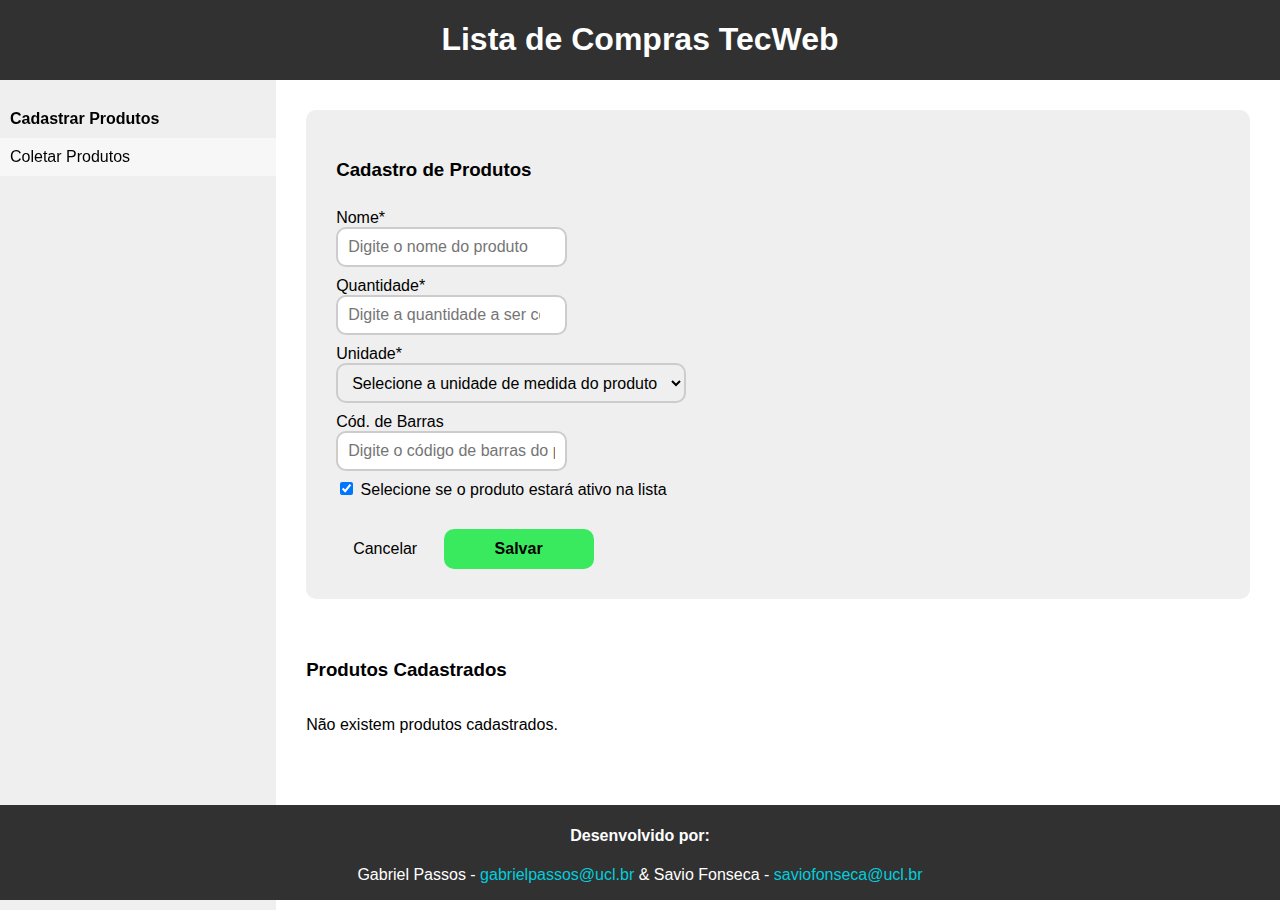
<file: Lista de Compras/cadastro.html>
<!DOCTYPE html>

<head>
    <meta charset="UTF-8">
    <meta http-equiv="X-UA-Compatible" content="IE=edge">
    <meta name="viewport" content="width=device-width, initial-scale=1.0">
    <link rel="shortcut icon" href="imagens/product.png" />

    <title>T3 TecWeb - Cadastro de Produtos</title>

    <link rel="stylesheet" href="estilo.css">
</head>

<body onload="carregarProdutos();">

    <div class="container">

        <div class="topo">
            <h1>
                Lista de Compras TecWeb
            </h1>
        </div>

        <div class="menu">
            <div>
                <a href="#" target="_top">
                    <b>Cadastrar Produtos</b>
                </a>
                <a href="index.html" target="_top">
                    Coletar Produtos
                </a>
            </div>
        </div>

        <div class="conteudo">

            <div id="div-cadastro">

                <h3>Cadastro de Produtos</h3>

                <form id="cadastra-produto" onsubmit="event.preventDefault(); salvar();">

                    <input type="hidden" name="indice" id="input-indice">

                    <input id="input-cod" name="cod" type="hidden">

                    <label for="input-nome">Nome*</label><br>
                    <input required placeholder="Digite o nome do produto" id="input-nome" name="nome" class="" type="text"><br>
										
                    <label for="input-qtd">Quantidade*</label><br>
                    <input required placeholder="Digite a quantidade a ser comprada" id="input-qtd" name="qtd" class=""type="number"><br>

                    <label for="input-unidade">Unidade*</label><br>
                    <select required name="unidade" id="input-unidade">
                        <option>Selecione a unidade de medida do produto</option>
                        <option value="un">Unidade</option>
                        <option value="kg">Quilograma</option>
                        <option value="lt">Litro</option>
                        <option value="mt">Metro</option>
                        <option value="pc">Pacote</option>
                    </select>
                    <br>
										
                    <label for="input-cod-barra">Cód. de Barras</label><br>
                    <input placeholder="Digite o código de barras do produto" id="input-cod-barra" name="cod-barra" class="" type="text" maxlength="13" onchange="verificaCodBarras();"><br>
                    
                    <input id="input-ativo" name="ativo" checked type="checkbox">
                    <label for="input-ativo">Selecione se o produto estará ativo na lista</label><br>

                    <button class="bt-reset" type="button" onclick="resetForm('cadastra-produto')">Cancelar</button>
                    <button class="bt-salvar" type="submit">Salvar</button>
                </form>

            </div>

            <h3>Produtos Cadastrados</h3>

            <div class="container-produtos" id="lista-produtos">
            </div>

        </div>

        <div class="rodape">
            <h4>
                Desenvolvido por:
            </h4>
            <p>
                Gabriel Passos -
                <a href="mailto:gabrielpassos@ucl.br">gabrielpassos@ucl.br</a> &
                Savio Fonseca -
                <a href="mailto:saviofonseca@ucl.br">saviofonseca@ucl.br</a>
            </p>
        </div>

    </div>

    <script>
    </script>

    <script src="funcoes.js"></script>

</body>

</html>
</file>
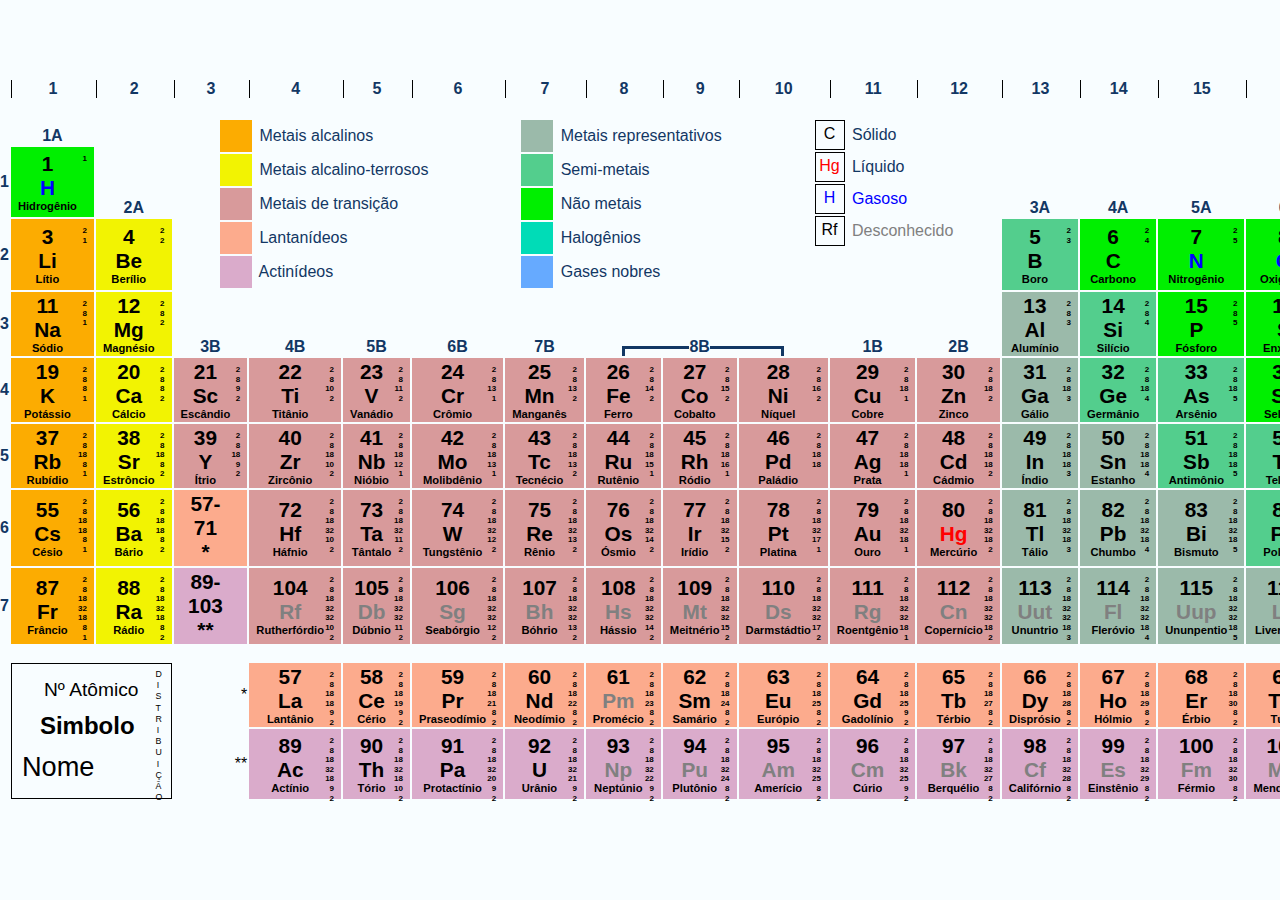
<file: TabelaPeriodica/tabela_elementos.html>
<!DOCTYPE html>
<html>

<head>

    <meta charset="UTF-8">
    <meta name="viewport" content="width=device-width, initial-scale=1.0">
    <title>TecWeb T2 | Gabriel Passos e Savio Fonseca</title>

    <style>
        * {
            margin: 0;
            padding: 0;
            font-family: sans-serif;
            text-align: center;
            color: #000000;
        }

        body {
            background-color: rgb(248, 253, 255);
        }

        a {
            text-decoration: none;
            color: initial;
        }

        #container {
            margin-top: 80px;
            display: grid;
            grid-template-columns: 1fr 1fr 1fr 1fr 1fr 1fr 1fr 1fr 1fr 1fr 1fr 1fr 1fr 1fr 1fr 1fr 1fr 1fr 1fr 1fr;
            gap: 2px;
        }

        .legendas {
            grid-column: span 10;
            grid-row: span 3;
        }

        #distribuicao {
            grid-column: span 2;
            grid-row: span 2;
            display: flex;
            flex-direction: column;
            flex-wrap: nowrap;
            justify-content: space-around;
            border: 1px solid #000000;
            position: relative;
            padding: 10px;
            box-sizing: border-box;
        }
        #distribuicao p:last-of-type {
            font-size: 1.7rem;
            text-align: left;
        }
        #distribuicao h2 {
            text-align: left;
            margin-left: 18px;
        }
        #distribuicao p {
            font-size: 1.2rem;
        }
        #distribuicao span {
            position: absolute;
            top: 5px;
            right: 10px;
            width: 5px;
            word-break: break-all;
            font-size: .55rem;
            text-align: center;
            line-height: .7rem;
        }

        .cols-grade {
            margin-bottom: 20px;
        }

        .cols-grade p {
            border-left: 1px solid;
        }

        .cols-grade p,
        .linhas-grade p {
            font-weight: bold;
            border-color: #000000;
        }

        .linhas-grade {
            display: flex;
            flex-direction: row;
            flex-wrap: nowrap;
            align-content: center;
            justify-content: flex-end;
            align-items: center;
        }

        .linhas-grade-2 {
            width: 5px;
            word-break: break-all;
            font-size: .55rem;
            text-align: center;
            color: gray;
        }

        .cols-grade-2 {
            display: flex;
            flex-direction: column;
            flex-wrap: nowrap;
            align-content: center;
            justify-content: flex-end;
            align-items: center;
        }

        .cols-grade-2 p {
            font-weight: bold;
        }

        .cols-grade p,
        .cols-grade-2 p,
        .linhas-grade p,
        li {
            color: #123764;
        }

        #col-border-1:before {
            border-left: 3px solid #123764;
            right: -2px;
        }
        #col-border-3:before {
            border-right: 3px solid #123764;
            left: -2px;
        }
        #col-border-1:before,
        #col-border-2:before,
        #col-border-3:before {
            content: '';
            height: 7px;
            border-top: 3px solid #123764;
            position: absolute;
            z-index: -1;
        }
        #col-border-1:before,
        #col-border-3:before {
            width: 50%;
        }
        #col-border-1,
        #col-border-2,
        #col-border-3 {
            position: relative;
        }
        #col-border-2:before {
            width: 100%;
        }
        #col-border-2 p {
            background-color: rgb(248, 253, 255);
        }

        .legendas {
            display: flex;
            flex-direction: row;
            flex-wrap: nowrap;
            align-content: flex-start;
            justify-content: space-around;
            align-items: flex-start;
        }

        li {
            text-align: left;
            list-style: none;
        }

        li span,
        ul.lista-leg-estado li span {
            content: '';
            display: inline-block;
            width: 30px;
            height: 30px;
            margin: 0 3px 2px 0;
            position: relative;
            border: 1px solid transparent;
            vertical-align: middle;
        }

        ul.lista-leg-estado li span {
            border-color: #000000;
            text-align: center;
            box-sizing: border-box;
            padding: 4px 0;
        }
        ul.lista-leg-estado * {
            text-align: left;
        }

        .dv-elemento {
            position: relative;
            height: 100%;
            display: flex;
            flex-direction: column;
            flex-wrap: nowrap;
            align-content: center;
            justify-content: center;
            align-items: center;
            padding: 0 15px 0 5px;
            box-sizing: border-box;
            border: 2px solid transparent;
            transition: .1s;
            font-weight: bold;
        }
        .dv-elemento:hover {
            border: 2px solid black;
            transform: scale(1.1);
            z-index: 2;
            border-color: black;
        }
        .dv-elemento h2 {
            font-size: 1.3rem;
        }
        .dv-elemento h2:first-child {
            font-weight: 900;
        }
        .dv-elemento p {
            font-size: .7rem;
        }

        span.lgd-topo-dir {
            position: absolute;
            top: 5px;
            right: 5px;
            font-size: .5rem !important;
            line-height: .6rem;
            text-align: right;
        }

        #espacamento {
            grid-column: span 20;
            margin-top: 15px;
        }

        .asterisco {
            display: flex;
            flex-direction: column;
            flex-wrap: nowrap;
            align-content: flex-end;
            justify-content: center;
            align-items: flex-end;
        }
        .asterisco p {
            text-align: right;
        }

        .gasoso,
        .gasoso * {
            color: blue;
        }

        .liquido {
            color: red;
        }

        .desconhecido {
            color: gray;
        }

        .nao-metais {
            background-color: #00ef00;
        }

        .gases-nobres {
            background-color: #66aaff;
        }

        .metais-alcalinos {
            background-color: #fcac01;
        }

        .metais-alcalinos-terrosos {
            background-color: #f2f302;
        }

        .semi-metais {
            background-color: #53ce8d;
        }

        .halogenios {
            background-color: #00dcb7;
        }

        .metais-representativos {
            background-color: #9bbaaa;
        }

        .metais-de-transicao {
            background-color: #d89a9b;
        }

        .lantanideos {
            background-color: #fcab8d;
        }

        .actinidios {
            background-color: #daabcb;
        }
    </style>

</head>

<body>

    <div id="container">
        <!--div-->

            <div></div>
            <div class="cols-grade">
                <p>1</p>
            </div>
            <div class="cols-grade">
                <p>2</p>
            </div>
            <div class="cols-grade">
                <p>3</p>
            </div>
            <div class="cols-grade">
                <p>4</p>
            </div>
            <div class="cols-grade">
                <p>5</p>
            </div>
            <div class="cols-grade">
                <p>6</p>
            </div>
            <div class="cols-grade">
                <p>7</p>
            </div>
            <div class="cols-grade">
                <p>8</p>
            </div>
            <div class="cols-grade">
                <p>9</p>
            </div>
            <div class="cols-grade">
                <p>10</p>
            </div>
            <div class="cols-grade">
                <p>11</p>
            </div>
            <div class="cols-grade">
                <p>12</p>
            </div>
            <div class="cols-grade">
                <p>13</p>
            </div>
            <div class="cols-grade">
                <p>14</p>
            </div>
            <div class="cols-grade">
                <p>15</p>
            </div>
            <div class="cols-grade">
                <p>16</p>
            </div>
            <div class="cols-grade">
                <p>17</p>
            </div>
            <div class="cols-grade">
                <p>18</p>
            </div>
            <div></div>

            <div></div>
            <div class="cols-grade-2">
                <p>1A</p>
            </div>
            <div></div>
            <div class="legendas">
                <div>
                    <ul>
                        <li>
                            <span class="metais-alcalinos"></span>
                            Metais alcalinos
                        </li>
                        <li>
                            <span class="metais-alcalinos-terrosos"></span>
                            Metais alcalino-terrosos
                        </li>
                        <li>
                            <span class="metais-de-transicao"></span>
                            Metais de transição
                        </li>
                        <li>
                            <span class="lantanideos"></span>
                            Lantanídeos
                        </li>
                        <li>
                            <span class="actinidios"></span>
                            Actinídeos
                        </li>
                    </ul>
                </div>
                <div>
                    <ul>
                        <li>
                            <span class="metais-representativos"></span>
                            Metais representativos
                        </li>
                        <li>
                            <span class="semi-metais"></span>
                            Semi-metais
                        </li>
                        <li>
                            <span class="nao-metais"></span>
                            Não metais
                        </li>
                        <li>
                            <span class="halogenios"></span>
                            Halogênios
                        </li>
                        <li>
                            <span class="gases-nobres"></span>
                            Gases nobres
                        </li>
                    </ul>
                </div>
                <div>
                    <ul class="lista-leg-estado">
                        <li>
                            <span>C</span>
                            Sólido
                        </li>
                        <li>
                            <span class="liquido">Hg</span>
                            Líquido
                        </li>
                        <li>
                            <p class="gasoso">
                                <span>H</span>
                                Gasoso
                            </p>
                        </li>
                        <li>
                            <p class="desconhecido">
                                <span>Rf</span>
                                Desconhecido
                            </p>
                        </li>
                    </ul>
                </div>
            </div>
            <div></div>
            <div></div>
            <div></div>
            <div></div>
            <div></div>
            <div class="cols-grade-2">
                <p>8A</p>
            </div>
            <div></div>

            <div class="linhas-grade">
                <p>1</p>
            </div>
            <div>
                <a href="https://pt.wikipedia.org/wiki/Hidrog%C3%A9nio" target="_blank">
                    <div class="dv-elemento nao-metais">
                        <h2>1</h2>
                        <span class="lgd-topo-dir">1</span>
                        <h2 class="gasoso">H</h2>
                        <p>Hidrogênio</p>
                    </div>
                </a>
            </div>
            <div class="cols-grade-2">
                <p>2A</p>
            </div>
            <div class="cols-grade-2">
                <p>3A</p>
            </div>
            <div class="cols-grade-2">
                <p>4A</p>
            </div>
            <div class="cols-grade-2">
                <p>5A</p>
            </div>
            <div class="cols-grade-2">
                <p>6A</p>
            </div>
            <div class="cols-grade-2">
                <p>7A</p>
            </div>
            <div>
                <a href="https://pt.wikipedia.org/wiki/H%C3%A9lio" target="_blank">
                    <div class="dv-elemento gases-nobres">
                        <h2>2</h2>
                        <span class="lgd-topo-dir">2</span>
                        <h2 class="gasoso">He</h2>
                        <p>Hélio</p>
                    </div>
                </a>
            </div>
            <div class="linhas-grade-2">
                K
            </div>

            <div class="linhas-grade">
                <p>2</p>
            </div>
            <div>
                <a href="https://pt.wikipedia.org/wiki/L%C3%ADtio" target="_blank">
                    <div class="dv-elemento metais-alcalinos">
                        <h2>3</h2>
                        <span class="lgd-topo-dir">2<br>1</span>
                        <h2>Li</h2>
                        <p>Lítio</p>
                    </div>
                </a>
            </div>
            <div>
                <a href="https://pt.wikipedia.org/wiki/Ber%C3%ADlio" target="_blank">
                    <div class="dv-elemento metais-alcalinos-terrosos">
                        <h2>4</h2>
                        <span class="lgd-topo-dir">2<br>2</span>
                        <h2>Be</h2>
                        <p>Berílio</p>
                    </div>
                </a>
            </div>
            <div>
                <a href="https://pt.wikipedia.org/wiki/Boro" target="_blank">
                    <div class="dv-elemento semi-metais">
                        <h2>5</h2>
                        <span class="lgd-topo-dir">2<br>3</span>
                        <h2>B</h2>
                        <p>Boro</p>
                    </div>
                </a>
            </div>
            <div>
                <a href="https://pt.wikipedia.org/wiki/Carbono" target="_blank">
                    <div class="dv-elemento nao-metais">
                        <h2>6</h2>
                        <span class="lgd-topo-dir">2<br>4</span>
                        <h2>C</h2>
                        <p>Carbono</p>
                    </div>
                </a>
            </div>
            <div>
                <a href="https://pt.wikipedia.org/wiki/Azoto" target="_blank">
                    <div class="dv-elemento nao-metais">
                        <h2>7</h2>
                        <span class="lgd-topo-dir">2<br>5</span>
                        <h2 class="gasoso">N</h2>
                        <p>Nitrogênio</p>
                    </div>
                </a>
            </div>
            <div>
                <a href="https://pt.wikipedia.org/wiki/Oxig%C3%A9nio" target="_blank">
                    <div class="dv-elemento nao-metais">
                        <h2>8</h2>
                        <span class="lgd-topo-dir">2<br>6</span>
                        <h2 class="gasoso">O</h2>
                        <p>Oxigênio</p>
                    </div>
                </a>
            </div>
            <div>
                <a href="https://pt.wikipedia.org/wiki/Fl%C3%BAor" target="_blank">
                    <div class="dv-elemento halogenios">
                        <h2>9</h2>
                        <span class="lgd-topo-dir">2<br>7</span>
                        <h2 class="gasoso">F</h2>
                        <p>Flúor</p>
                    </div>
                </a>
            </div>
            <div>
                <a href="https://pt.wikipedia.org/wiki/N%C3%A9on" target="_blank">
                    <div class="dv-elemento gases-nobres">
                        <h2>10</h2>
                        <span class="lgd-topo-dir">2<br>8</span>
                        <h2 class="gasoso">Ne</h2>
                        <p>Neônio</p>
                    </div>
                </a>
            </div>
            <div class="linhas-grade-2">
                KL
            </div>

            <div class="linhas-grade">
                <p>3</p>
            </div>
            <div>
                <a href="https://pt.wikipedia.org/wiki/S%C3%B3dio" target="_blank">
                    <div class="dv-elemento metais-alcalinos">
                        <h2>11</h2>
                        <span class="lgd-topo-dir">2<br>8<br>1</span>
                        <h2>Na</h2>
                        <p>Sódio</p>
                    </div>
                </a>
            </div>
            <div>
                <a href="https://pt.wikipedia.org/wiki/Magn%C3%A9sio" target="_blank">
                    <div class="dv-elemento metais-alcalinos-terrosos">
                        <h2>12</h2>
                        <span class="lgd-topo-dir">2<br>8<br>2</span>
                        <h2>Mg</h2>
                        <p>Magnésio</p>
                    </div>
                </a>
            </div>
            <div class="cols-grade-2">
                <p>
                    3B
                </p>
            </div>
            <div class="cols-grade-2">
                <p>
                    4B
                </p>
            </div>
            <div class="cols-grade-2">
                <p>
                    5B
                </p>
            </div>
            <div class="cols-grade-2">
                <p>
                    6B
                </p>
            </div>
            <div class="cols-grade-2">
                <p>
                    7B
                </p>
            </div>
            <div class="cols-grade-2" id="col-border-1">
            </div>
            <div class="cols-grade-2" id="col-border-2">
                <p>
                    8B
                </p>
            </div>
            <div class="cols-grade-2" id="col-border-3">
            </div>
            <div class="cols-grade-2">
                <p>
                    1B
                </p>
            </div>
            <div class="cols-grade-2">
                <p>
                    2B
                </p>
            </div>
            <div>
                <a href="https://pt.wikipedia.org/wiki/Alum%C3%ADnio" target="_blank">
                    <div class="dv-elemento metais-representativos">
                        <h2>13</h2>
                        <span class="lgd-topo-dir">2<br>8<br>3</span>
                        <h2>Al</h2>
                        <p>Alumínio</p>
                    </div>
                </a>
            </div>
            <div>
                <a href="https://pt.wikipedia.org/wiki/Sil%C3%ADcio" target="_blank">
                    <div class="dv-elemento semi-metais">
                        <h2>14</h2>
                        <span class="lgd-topo-dir">2<br>8<br>4</span>
                        <h2>Si</h2>
                        <p>Silício</p>
                    </div>
                </a>
            </div>
            <div>
                <a href="https://pt.wikipedia.org/wiki/F%C3%B3sforo" target="_blank">
                    <div class="dv-elemento nao-metais">
                        <h2>15</h2>
                        <span class="lgd-topo-dir">2<br>8<br>5</span>
                        <h2>P</h2>
                        <p>Fósforo</p>
                    </div>
                </a>
            </div>
            <div>
                <a href="https://pt.wikipedia.org/wiki/Enxofre" target="_blank">
                    <div class="dv-elemento nao-metais">
                        <h2>16</h2>
                        <span class="lgd-topo-dir">2<br>8<br>6</span>
                        <h2>S</h2>
                        <p>Enxofre</p>
                    </div>
                </a>
            </div>
            <div>
                <a href="https://pt.wikipedia.org/wiki/Cloro" target="_blank">
                    <div class="dv-elemento halogenios">
                        <h2>17</h2>
                        <span class="lgd-topo-dir">2<br>8<br>7</span>
                        <h2 class="gasoso">Cl</h2>
                        <p>Cloro</p>
                    </div>
                </a>
            </div>
            <div>
                <a href="https://pt.wikipedia.org/wiki/%C3%81rgon" target="_blank">
                    <div class="dv-elemento gases-nobres">
                        <h2>18</h2>
                        <span class="lgd-topo-dir">2<br>8<br>8</span>
                        <h2 class="gasoso">Ar</h2>
                        <p>Argônio</p>
                    </div>
                </a>
            </div>
            <div class="linhas-grade-2">
                KLM
            </div>

            <div class="linhas-grade">
                <p>4</p>
            </div>
            <div>
                <a href="https://pt.wikipedia.org/wiki/Pot%C3%A1ssio" target="_blank">
                    <div class="dv-elemento metais-alcalinos">
                        <h2>19</h2>
                        <span class="lgd-topo-dir">2<br>8<br>8<br>1</span>
                        <h2>K</h2>
                        <p>Potássio</p>
                    </div>
                </a>
            </div>
            <div>
                <a href="https://pt.wikipedia.org/wiki/C%C3%A1lcio" target="_blank">
                    <div class="dv-elemento metais-alcalinos-terrosos">
                        <h2>20</h2>
                        <span class="lgd-topo-dir">2<br>8<br>8<br>2</span>
                        <h2>Ca</h2>
                        <p>Cálcio</p>
                    </div>
                </a>
            </div>
            <div>
                <a href="https://pt.wikipedia.org/wiki/Esc%C3%A2ndio" target="_blank">
                    <div class="dv-elemento metais-de-transicao">
                        <h2>21</h2>
                        <span class="lgd-topo-dir">2<br>8<br>9<br>2</span>
                        <h2>Sc</h2>
                        <p>Escândio</p>
                    </div>
                </a>
            </div>
            <div>
                <a href="https://pt.wikipedia.org/wiki/Tit%C3%A2nio" target="_blank">
                    <div class="dv-elemento metais-de-transicao">
                        <h2>22</h2>
                        <span class="lgd-topo-dir">2<br>8<br>10<br>2</span>
                        <h2>Ti</h2>
                        <p>Titânio</p>
                    </div>
                </a>
            </div>
            <div>
                <a href="https://pt.wikipedia.org/wiki/Van%C3%A1dio" target="_blank">
                    <div class="dv-elemento metais-de-transicao">
                        <h2>23</h2>
                        <span class="lgd-topo-dir">2<br>8<br>11<br>2</span>
                        <h2>V</h2>
                        <p>Vanádio</p>
                    </div>
                </a>
            </div>
            <div>
                <a href="https://pt.wikipedia.org/wiki/Cr%C3%B4mio" target="_blank">
                    <div class="dv-elemento metais-de-transicao">
                        <h2>24</h2>
                        <span class="lgd-topo-dir">2<br>8<br>13<br>1</span>
                        <h2>Cr</h2>
                        <p>Crômio</p>
                    </div>
                </a>
            </div>
            <div>
                <a href="https://pt.wikipedia.org/wiki/Mangan%C3%AAs" target="_blank">
                    <div class="dv-elemento metais-de-transicao">
                        <h2>25</h2>
                        <span class="lgd-topo-dir">2<br>8<br>13<br>2</span>
                        <h2>Mn</h2>
                        <p>Manganês</p>
                    </div>
                </a>
            </div>
            <div>
                <a href="https://pt.wikipedia.org/wiki/Ferro" target="_blank">
                    <div class="dv-elemento metais-de-transicao">
                        <h2>26</h2>
                        <span class="lgd-topo-dir">2<br>8<br>14<br>2</span>
                        <h2>Fe</h2>
                        <p>Ferro</p>
                    </div>
                </a>
            </div>
            <div>
                <a href="https://pt.wikipedia.org/wiki/Cobalto" target="_blank">
                    <div class="dv-elemento metais-de-transicao">
                        <h2>27</h2>
                        <span class="lgd-topo-dir">2<br>8<br>15<br>2</span>
                        <h2>Co</h2>
                        <p>Cobalto</p>
                    </div>
                </a>
            </div>
            <div>
                <a href="https://pt.wikipedia.org/wiki/N%C3%ADquel" target="_blank">
                    <div class="dv-elemento metais-de-transicao">
                        <h2>28</h2>
                        <span class="lgd-topo-dir">2<br>8<br>16<br>2</span>
                        <h2>Ni</h2>
                        <p>Níquel</p>
                    </div>
                </a>
            </div>
            <div>
                <a href="https://pt.wikipedia.org/wiki/Cobre" target="_blank">
                    <div class="dv-elemento metais-de-transicao">
                        <h2>29</h2>
                        <span class="lgd-topo-dir">2<br>8<br>18<br>1</span>
                        <h2>Cu</h2>
                        <p>Cobre</p>
                    </div>
                </a>
            </div>
            <div>
                <a href="https://pt.wikipedia.org/wiki/Zinco" target="_blank">
                    <div class="dv-elemento metais-de-transicao">
                        <h2>30</h2>
                        <span class="lgd-topo-dir">2<br>8<br>18<br>2</span>
                        <h2>Zn</h2>
                        <p>Zinco</p>
                    </div>
                </a>
            </div>
            <div>
                <a href="https://pt.wikipedia.org/wiki/G%C3%A1lio" target="_blank">
                    <div class="dv-elemento metais-representativos">
                        <h2>31</h2>
                        <span class="lgd-topo-dir">2<br>8<br>18<br>3</span>
                        <h2>Ga</h2>
                        <p>Gálio</p>
                    </div>
                </a>
            </div>
            <div>
                <a href="https://pt.wikipedia.org/wiki/Germ%C3%A2nio" target="_blank">
                    <div class="dv-elemento semi-metais">
                        <h2>32</h2>
                        <span class="lgd-topo-dir">2<br>8<br>18<br>4</span>
                        <h2>Ge</h2>
                        <p>Germânio</p>
                    </div>
                </a>
            </div>
            <div>
                <a href="https://pt.wikipedia.org/wiki/Ars%C3%AAnio" target="_blank">
                    <div class="dv-elemento semi-metais">
                        <h2>33</h2>
                        <span class="lgd-topo-dir">2<br>8<br>18<br>5</span>
                        <h2>As</h2>
                        <p>Arsênio</p>
                    </div>
                </a>
            </div>
            <div>
                <a href="https://pt.wikipedia.org/wiki/Sel%C3%AAnio" target="_blank">
                    <div class="dv-elemento nao-metais">
                        <h2>34</h2>
                        <span class="lgd-topo-dir">2<br>8<br>18<br>6</span>
                        <h2>Se</h2>
                        <p>Selênio</p>
                    </div>
                </a>
            </div>
            <div>
                <a href="https://pt.wikipedia.org/wiki/Bromo" target="_blank">
                    <div class="dv-elemento halogenios">
                        <h2>35</h2>
                        <span class="lgd-topo-dir">2<br>8<br>18<br>7</span>
                        <h2 class="liquido">Br</h2>
                        <p>Bromo</p>
                    </div>
                </a>
            </div>
            <div>
                <a href="https://pt.wikipedia.org/wiki/Cr%C3%ADpton" target="_blank">
                    <div class="dv-elemento gases-nobres">
                        <h2>36</h2>
                        <span class="lgd-topo-dir">2<br>8<br>18<br>8</span>
                        <h2 class="gasoso">Kr</h2>
                        <p>Criptônio</p>
                    </div>
                </a>
            </div>
            <div class="linhas-grade-2">
                KLMN
            </div>

            <div class="linhas-grade">
                <p>5</p>
            </div>
            <div>
                <a href="https://pt.wikipedia.org/wiki/Rub%C3%ADdio" target="_blank">
                    <div class="dv-elemento metais-alcalinos">
                        <h2>37</h2>
                        <span class="lgd-topo-dir">2<br>8<br>18<br>8<br>1</span>
                        <h2>Rb</h2>
                        <p>Rubídio</p>
                    </div>
                </a>
            </div>
            <div>
                <a href="https://pt.wikipedia.org/wiki/Estr%C3%B4ncio" target="_blank">
                    <div class="dv-elemento metais-alcalinos-terrosos">
                        <h2>38</h2>
                        <span class="lgd-topo-dir">2<br>8<br>18<br>8<br>2</span>
                        <h2>Sr</h2>
                        <p>Estrôncio</p>
                    </div>
                </a>
            </div>
            <div>
                <a href="https://pt.wikipedia.org/wiki/%C3%8Dtrio" target="_blank">
                    <div class="dv-elemento metais-de-transicao">
                        <h2>39</h2>
                        <span class="lgd-topo-dir">2<br>8<br>18<br>9<br>2</span>
                        <h2>Y</h2>
                        <p>Ítrio</p>
                    </div>
                </a>
            </div>
            <div>
                <a href="https://pt.wikipedia.org/wiki/Zirc%C3%B4nio" target="_blank">
                    <div class="dv-elemento metais-de-transicao">
                        <h2>40</h2>
                        <span class="lgd-topo-dir">2<br>8<br>18<br>10<br>2</span>
                        <h2>Zr</h2>
                        <p>Zircônio</p>
                    </div>
                </a>
            </div>
            <div>
                <a href="https://pt.wikipedia.org/wiki/Ni%C3%B3bio" target="_blank">
                    <div class="dv-elemento metais-de-transicao">
                        <h2>41</h2>
                        <span class="lgd-topo-dir">2<br>8<br>18<br>12<br>1</span>
                        <h2>Nb</h2>
                        <p>Nióbio</p>
                    </div>
                </a>
            </div>
            <div>
                <a href="https://pt.wikipedia.org/wiki/Molibd%C3%AAnio" target="_blank">
                    <div class="dv-elemento metais-de-transicao">
                        <h2>42</h2>
                        <span class="lgd-topo-dir">2<br>8<br>18<br>13<br>1</span>
                        <h2>Mo</h2>
                        <p>Molibdênio</p>
                    </div>
                </a>
            </div>
            <div>
                <a href="https://pt.wikipedia.org/wiki/Tecn%C3%A9cio" target="_blank">
                    <div class="dv-elemento metais-de-transicao">
                        <h2>43</h2>
                        <span class="lgd-topo-dir">2<br>8<br>18<br>13<br>2</span>
                        <h2>Tc</h2>
                        <p>Tecnécio</p>
                    </div>
                </a>
            </div>
            <div>
                <a href="https://pt.wikipedia.org/wiki/Rut%C3%AAnio" target="_blank">
                    <div class="dv-elemento metais-de-transicao">
                        <h2>44</h2>
                        <span class="lgd-topo-dir">2<br>8<br>18<br>15<br>1</span>
                        <h2>Ru</h2>
                        <p>Rutênio</p>
                    </div>
                </a>
            </div>
            <div>
                <a href="https://pt.wikipedia.org/wiki/R%C3%B3dio" target="_blank">
                    <div class="dv-elemento metais-de-transicao">
                        <h2>45</h2>
                        <span class="lgd-topo-dir">2<br>8<br>18<br>16<br>1</span>
                        <h2>Rh</h2>
                        <p>Ródio</p>
                    </div>
                </a>
            </div>
            <div>
                <a href="https://pt.wikipedia.org/wiki/Pal%C3%A1dio" target="_blank">
                    <div class="dv-elemento metais-de-transicao">
                        <h2>46</h2>
                        <span class="lgd-topo-dir">2<br>8<br>18<br>18</span>
                        <h2>Pd</h2>
                        <p>Paládio</p>
                    </div>
                </a>
            </div>
            <div>
                <a href="https://pt.wikipedia.org/wiki/Prata" target="_blank">
                    <div class="dv-elemento metais-de-transicao">
                        <h2>47</h2>
                        <span class="lgd-topo-dir">2<br>8<br>18<br>18<br>1</span>
                        <h2>Ag</h2>
                        <p>Prata</p>
                    </div>
                </a>
            </div>
            <div>
                <a href="https://pt.wikipedia.org/wiki/C%C3%A1dmio" target="_blank">
                    <div class="dv-elemento metais-de-transicao">
                        <h2>48</h2>
                        <span class="lgd-topo-dir">2<br>8<br>18<br>18<br>2</span>
                        <h2>Cd</h2>
                        <p>Cádmio</p>
                    </div>
                </a>
            </div>
            <div>
                <a href="https://pt.wikipedia.org/wiki/%C3%8Dndio%20(elemento%20qu%C3%ADmico)" target="_blank">
                    <div class="dv-elemento metais-representativos">
                        <h2>49</h2>
                        <span class="lgd-topo-dir">2<br>8<br>18<br>18<br>3</span>
                        <h2>In</h2>
                        <p>Índio</p>
                    </div>
                </a>
            </div>
            <div>
                <a href="https://pt.wikipedia.org/wiki/Estanho" target="_blank">
                    <div class="dv-elemento metais-representativos">
                        <h2>50</h2>
                        <span class="lgd-topo-dir">2<br>8<br>18<br>18<br>4</span>
                        <h2>Sn</h2>
                        <p>Estanho</p>
                    </div>
                </a>
            </div>
            <div>
                <a href="https://pt.wikipedia.org/wiki/Antim%C3%B4nio" target="_blank">
                    <div class="dv-elemento semi-metais">
                        <h2>51</h2>
                        <span class="lgd-topo-dir">2<br>8<br>18<br>18<br>5</span>
                        <h2>Sb</h2>
                        <p>Antimônio</p>
                    </div>
                </a>
            </div>
            <div>
                <a href="https://pt.wikipedia.org/wiki/Tel%C3%BArio" target="_blank">
                    <div class="dv-elemento semi-metais">
                        <h2>52</h2>
                        <span class="lgd-topo-dir">2<br>8<br>18<br>18<br>6</span>
                        <h2>Te</h2>
                        <p>Telúrio</p>
                    </div>
                </a>
            </div>
            <div>
                <a href="https://pt.wikipedia.org/wiki/Iodo" target="_blank">
                    <div class="dv-elemento halogenios">
                        <h2>53</h2>
                        <span class="lgd-topo-dir">2<br>8<br>18<br>18<br>7</span>
                        <h2>I</h2>
                        <p>Iodo</p>
                    </div>
                </a>
            </div>
            <div>
                <a href="https://pt.wikipedia.org/wiki/Xen%C3%B4nio" target="_blank">
                    <div class="dv-elemento gases-nobres">
                        <h2>54</h2>
                        <span class="lgd-topo-dir">2<br>8<br>18<br>18<br>8</span>
                        <h2 class="gasoso">Xe</h2>
                        <p>Xenônio</p>
                    </div>
                </a>
            </div>
            <div class="linhas-grade-2">
                KLMNO
            </div>

            <div class="linhas-grade">
                <p>6</p>
            </div>
            <div>
                <a href="https://pt.wikipedia.org/wiki/C%C3%A9sio" target="_blank">
                    <div class="dv-elemento metais-alcalinos">
                        <h2>55</h2>
                        <span class="lgd-topo-dir">2<br>8<br>18<br>18<br>8<br>1</span>
                        <h2>Cs</h2>
                        <p>Césio</p>
                    </div>
                </a>
            </div>
            <div>
                <a href="https://pt.wikipedia.org/wiki/B%C3%A1rio" target="_blank">
                    <div class="dv-elemento metais-alcalinos-terrosos">
                        <h2>56</h2>
                        <span class="lgd-topo-dir">2<br>8<br>18<br>18<br>8<br>2</span>
                        <h2>Ba</h2>
                        <p>Bário</p>
                    </div>
                </a>
            </div>
            <div>
                <div class="dv-elemento lantanideos">
                    <h2>57-71</h2>
                    <h2>*</h2>
                </div>
            </div>
            <div>
                <a href="https://pt.wikipedia.org/wiki/H%C3%A1fnio" target="_blank">
                    <div class="dv-elemento metais-de-transicao">
                        <h2>72</h2>
                        <span class="lgd-topo-dir">2<br>8<br>18<br>32<br>10<br>2</span>
                        <h2>Hf</h2>
                        <p>Háfnio</p>
                    </div>
                </a>
            </div>
            <div>
                <a href="https://pt.wikipedia.org/wiki/T%C3%A2ntalo%20(elemento%20qu%C3%ADmico)" target="_blank">
                    <div class="dv-elemento metais-de-transicao">
                        <h2>73</h2>
                        <span class="lgd-topo-dir">2<br>8<br>18<br>32<br>11<br>2</span>
                        <h2>Ta</h2>
                        <p>Tântalo</p>
                    </div>
                </a>
            </div>
            <div>
                <a href="https://pt.wikipedia.org/wiki/Tungst%C3%AAnio" target="_blank">
                    <div class="dv-elemento metais-de-transicao">
                        <h2>74</h2>
                        <span class="lgd-topo-dir">2<br>8<br>18<br>32<br>12<br>2</span>
                        <h2>W</h2>
                        <p>Tungstênio</p>
                    </div>
                </a>
            </div>
            <div>
                <a href="https://pt.wikipedia.org/wiki/R%C3%AAnio" target="_blank">
                    <div class="dv-elemento metais-de-transicao">
                        <h2>75</h2>
                        <span class="lgd-topo-dir">2<br>8<br>18<br>32<br>13<br>2</span>
                        <h2>Re</h2>
                        <p>Rênio</p>
                    </div>
                </a>
            </div>
            <div>
                <a href="https://pt.wikipedia.org/wiki/%C3%93smio" target="_blank">
                    <div class="dv-elemento metais-de-transicao">
                        <h2>76</h2>
                        <span class="lgd-topo-dir">2<br>8<br>18<br>32<br>14<br>2</span>
                        <h2>Os</h2>
                        <p>Ósmio</p>
                    </div>
                </a>
            </div>
            <div>
                <a href="https://pt.wikipedia.org/wiki/Ir%C3%ADdio" target="_blank">
                    <div class="dv-elemento metais-de-transicao">
                        <h2>77</h2>
                        <span class="lgd-topo-dir">2<br>8<br>18<br>32<br>15<br>2</span>
                        <h2>Ir</h2>
                        <p>Irídio</p>
                    </div>
                </a>
            </div>
            <div>
                <a href="https://pt.wikipedia.org/wiki/Platina" target="_blank">
                    <div class="dv-elemento metais-de-transicao">
                        <h2>78</h2>
                        <span class="lgd-topo-dir">2<br>8<br>18<br>32<br>17<br>1</span>
                        <h2>Pt</h2>
                        <p>Platina</p>
                    </div>
                </a>
            </div>
            <div>
                <a href="https://pt.wikipedia.org/wiki/Ouro" target="_blank">
                    <div class="dv-elemento metais-de-transicao">
                        <h2>79</h2>
                        <span class="lgd-topo-dir">2<br>8<br>18<br>32<br>18<br>1</span>
                        <h2>Au</h2>
                        <p>Ouro</p>
                    </div>
                </a>
            </div>
            <div>
                <a href="https://pt.wikipedia.org/wiki/Merc%C3%BArio%20(elemento%20qu%C3%ADmico)" target="_blank">
                    <div class="dv-elemento metais-de-transicao">
                        <h2>80</h2>
                        <span class="lgd-topo-dir">2<br>8<br>18<br>32<br>18<br>2</span>
                        <h2 class="liquido">Hg</h2>
                        <p>Mercúrio</p>
                    </div>
                </a>
            </div>
            <div>
                <a href="https://pt.wikipedia.org/wiki/T%C3%A1lio" target="_blank">
                    <div class="dv-elemento metais-representativos">
                        <h2>81</h2>
                        <span class="lgd-topo-dir">2<br>8<br>18<br>32<br>18<br>3</span>
                        <h2>Tl</h2>
                        <p>Tálio</p>
                    </div>
                </a>
            </div>
            <div>
                <a href="https://pt.wikipedia.org/wiki/Chumbo" target="_blank">
                    <div class="dv-elemento metais-representativos">
                        <h2>82</h2>
                        <span class="lgd-topo-dir">2<br>8<br>18<br>32<br>18<br>4</span>
                        <h2>Pb</h2>
                        <p>Chumbo</p>
                    </div>
                </a>
            </div>
            <div>
                <a href="https://pt.wikipedia.org/wiki/Bismuto" target="_blank">
                    <div class="dv-elemento metais-representativos">
                        <h2>83</h2>
                        <span class="lgd-topo-dir">2<br>8<br>18<br>32<br>18<br>5</span>
                        <h2>Bi</h2>
                        <p>Bismuto</p>
                    </div>
                </a>
            </div>
            <div>
                <a href="https://pt.wikipedia.org/wiki/Pol%C3%B4nio" target="_blank">
                    <div class="dv-elemento semi-metais">
                        <h2>84</h2>
                        <span class="lgd-topo-dir">2<br>8<br>18<br>32<br>18<br>6</span>
                        <h2>Po</h2>
                        <p>Polônio</p>
                    </div>
                </a>
            </div>
            <div>
                <a href="https://pt.wikipedia.org/wiki/Astato" target="_blank">
                    <div class="dv-elemento halogenios">
                        <h2>85</h2>
                        <span class="lgd-topo-dir">2<br>8<br>18<br>32<br>18<br>7</span>
                        <h2>At</h2>
                        <p>Astato</p>
                    </div>
                </a>
            </div>
            <div>
                <a href="https://pt.wikipedia.org/wiki/R%C3%A1don" target="_blank">
                    <div class="dv-elemento gases-nobres">
                        <h2>86</h2>
                        <span class="lgd-topo-dir">2<br>8<br>18<br>32<br>18<br>8</span>
                        <h2 class="gasoso">Rn</h2>
                        <p>Randônio</p>
                    </div>
                </a>
            </div>
            <div class="linhas-grade-2">
                KLMNOP
            </div>

            <div class="linhas-grade">
                <p>7</p>
            </div>
            <div>
                <a href="https://pt.wikipedia.org/wiki/Fr%C3%A2ncio" target="_blank">
                    <div class="dv-elemento metais-alcalinos">
                        <h2>87</h2>
                        <span class="lgd-topo-dir">2<br>8<br>18<br>32<br>18<br>8<br>1</span>
                        <h2>Fr</h2>
                        <p>Frâncio</p>
                    </div>
                </a>
            </div>
            <div>
                <a href="https://pt.wikipedia.org/wiki/R%C3%A1dio%20(elemento%20qu%C3%ADmico)" target="_blank">
                    <div class="dv-elemento metais-alcalinos-terrosos">
                        <h2>88</h2>
                        <span class="lgd-topo-dir">2<br>8<br>18<br>32<br>18<br>8<br>2</span>
                        <h2>Ra</h2>
                        <p>Rádio</p>
                    </div>
                </a>
            </div>
            <div>
                <div class="dv-elemento actinidios">
                    <h2>89-103</h2>
                    <h2>**</h2>
                </div>
            </div>
            <div>
                <a href="https://pt.wikipedia.org/wiki/Rutherf%C3%B3rdio" target="_blank">
                    <div class="dv-elemento metais-de-transicao">
                        <h2>104</h2>
                        <span class="lgd-topo-dir">2<br>8<br>18<br>32<br>32<br>10<br>2</span>
                        <h2 class="desconhecido">Rf</h2>
                        <p>Rutherfórdio</p>
                    </div>
                </a>
            </div>
            <div>
                <a href="https://pt.wikipedia.org/wiki/D%C3%BAbnio" target="_blank">
                    <div class="dv-elemento metais-de-transicao">
                        <h2>105</h2>
                        <span class="lgd-topo-dir">2<br>8<br>18<br>32<br>32<br>11<br>2</span>
                        <h2 class="desconhecido">Db</h2>
                        <p>Dúbnio</p>
                    </div>
                </a>
            </div>
            <div>
                <a href="https://pt.wikipedia.org/wiki/Seab%C3%B3rgio" target="_blank">
                    <div class="dv-elemento metais-de-transicao">
                        <h2>106</h2>
                        <span class="lgd-topo-dir">2<br>8<br>18<br>32<br>32<br>12<br>2</span>
                        <h2 class="desconhecido">Sg</h2>
                        <p>Seabórgio</p>
                    </div>
                </a>
            </div>
            <div>
                <a href="https://pt.wikipedia.org/wiki/B%C3%B3hrio" target="_blank">
                    <div class="dv-elemento metais-de-transicao">
                        <h2>107</h2>
                        <span class="lgd-topo-dir">2<br>8<br>18<br>32<br>32<br>13<br>2</span>
                        <h2 class="desconhecido">Bh</h2>
                        <p>Bóhrio</p>
                    </div>
                </a>
            </div>
            <div>
                <a href="https://pt.wikipedia.org/wiki/H%C3%A1ssio" target="_blank">
                    <div class="dv-elemento metais-de-transicao">
                        <h2>108</h2>
                        <span class="lgd-topo-dir">2<br>8<br>18<br>32<br>32<br>14<br>2</span>
                        <h2 class="desconhecido">Hs</h2>
                        <p>Hássio</p>
                    </div>
                </a>
            </div>
            <div>
                <a href="https://pt.wikipedia.org/wiki/Meitn%C3%A9rio" target="_blank">
                    <div class="dv-elemento metais-de-transicao">
                        <h2>109</h2>
                        <span class="lgd-topo-dir">2<br>8<br>18<br>32<br>32<br>15<br>2</span>
                        <h2 class="desconhecido">Mt</h2>
                        <p>Meitnério</p>
                    </div>
                </a>
            </div>
            <div>
                <a href="https://pt.wikipedia.org/wiki/Darmst%C3%A1dtio" target="_blank">
                    <div class="dv-elemento metais-de-transicao">
                        <h2>110</h2>
                        <span class="lgd-topo-dir">2<br>8<br>18<br>32<br>32<br>17<br>2</span>
                        <h2 class="desconhecido">Ds</h2>
                        <p>Darmstádtio</p>
                    </div>
                </a>
            </div>
            <div>
                <a href="https://pt.wikipedia.org/wiki/Roentg%C3%AAnio" target="_blank">
                    <div class="dv-elemento metais-de-transicao">
                        <h2>111</h2>
                        <span class="lgd-topo-dir">2<br>8<br>18<br>32<br>32<br>18<br>1</span>
                        <h2 class="desconhecido">Rg</h2>
                        <p>Roentgênio</p>
                    </div>
                </a>
            </div>
            <div>
                <a href="https://pt.wikipedia.org/wiki/Copern%C3%ADcio" target="_blank">
                    <div class="dv-elemento metais-de-transicao">
                        <h2>112</h2>
                        <span class="lgd-topo-dir">2<br>8<br>18<br>32<br>32<br>18<br>2</span>
                        <h2 class="desconhecido">Cn</h2>
                        <p>Copernício</p>
                    </div>
                </a>
            </div>
            <div>
                <a href="https://pt.wikipedia.org/wiki/Nihonium" target="_blank">
                    <div class="dv-elemento metais-representativos">
                        <h2>113</h2>
                        <span class="lgd-topo-dir">2<br>8<br>18<br>32<br>32<br>18<br>3</span>
                        <h2 class="desconhecido">Uut</h2>
                        <p>Ununtrio</p>
                    </div>
                </a>
            </div>
            <div>
                <a href="https://pt.wikipedia.org/wiki/Fler%C3%B3vio" target="_blank">
                    <div class="dv-elemento metais-representativos">
                        <h2>114</h2>
                        <span class="lgd-topo-dir">2<br>8<br>18<br>32<br>32<br>18<br>4</span>
                        <h2 class="desconhecido">Fl</h2>
                        <p>Fleróvio</p>
                    </div>
                </a>
            </div>
            <div>
                <a href="https://pt.wikipedia.org/wiki/Mosc%C3%B3vio" target="_blank">
                    <div class="dv-elemento metais-representativos">
                        <h2>115</h2>
                        <span class="lgd-topo-dir">2<br>8<br>18<br>32<br>32<br>18<br>5</span>
                        <h2 class="desconhecido">Uup</h2>
                        <p>Ununpentio</p>
                    </div>
                </a>
            </div>
            <div>
                <a href="https://pt.wikipedia.org/wiki/Liverm%C3%B3rio" target="_blank">
                    <div class="dv-elemento metais-representativos">
                        <h2>116</h2>
                        <span class="lgd-topo-dir">2<br>8<br>18<br>32<br>32<br>18<br>7</span>
                        <h2 class="desconhecido">Lv</h2>
                        <p>Livermório</p>
                    </div>
                </a>
            </div>
            <div>
                <a href="https://pt.wikipedia.org/wiki/Tenesso" target="_blank">
                    <div class="dv-elemento halogenios">
                        <h2>117</h2>
                        <span class="lgd-topo-dir">2<br>8<br>18<br>32<br>32<br>18<br>7</span>
                        <h2 class="desconhecido">Uus</h2>
                        <p>Ununséptio</p>
                    </div>
                </a>
            </div>
            <div>
                <a href="https://pt.wikipedia.org/wiki/Oganesson" target="_blank">
                    <div class="dv-elemento gases-nobres">
                        <h2>118</h2>
                        <span class="lgd-topo-dir">2<br>8<br>18<br>32<br>32<br>18<br>8</span>
                        <h2 class="desconhecido">UUo</h2>
                        <p>Ununóctio</p>
                    </div>
                </a>
            </div>
            <div class="linhas-grade-2">
                KLMNOPQ
            </div>

            <div id="espacamento"></div>

            <div></div>
            <div id="distribuicao">
                <p>Nº Atômico</p>
                <h2>Simbolo</h2>
                <p>Nome</p>
                <span>DISTRIBUIÇÃO</span>
            </div>
            <div class="asterisco">
                <p>*</p>
            </div>
            <div>
                <a href="https://pt.wikipedia.org/wiki/Lant%C3%A2nio" target="_blank">
                    <div class="dv-elemento lantanideos">
                        <h2>57</h2>
                        <span class="lgd-topo-dir">2<br>8<br>18<br>18<br>9<br>2</span>
                        <h2>La</h2>
                        <p>Lantânio</p>
                    </div>
                </a>
            </div>
            <div>
                <a href="https://pt.wikipedia.org/wiki/C%C3%A9rio" target="_blank">
                    <div class="dv-elemento lantanideos">
                        <h2>58</h2>
                        <span class="lgd-topo-dir">2<br>8<br>18<br>19<br>9<br>2</span>
                        <h2>Ce</h2>
                        <p>Cério</p>
                    </div>
                </a>
            </div>
            <div>
                <a href="https://pt.wikipedia.org/wiki/Praseod%C3%ADmio" target="_blank">
                    <div class="dv-elemento lantanideos">
                        <h2>59</h2>
                        <span class="lgd-topo-dir">2<br>8<br>18<br>21<br>8<br>2</span>
                        <h2>Pr</h2>
                        <p>Praseodímio</p>
                    </div>
                </a>
            </div>
            <div>
                <a href="https://pt.wikipedia.org/wiki/Neod%C3%ADmio" target="_blank">
                    <div class="dv-elemento lantanideos">
                        <h2>60</h2>
                        <span class="lgd-topo-dir">2<br>8<br>18<br>22<br>8<br>2</span>
                        <h2>Nd</h2>
                        <p>Neodímio</p>
                    </div>
                </a>
            </div>
            <div>
                <a href="https://pt.wikipedia.org/wiki/Prom%C3%A9cio" target="_blank">
                    <div class="dv-elemento lantanideos">
                        <h2>61</h2>
                        <span class="lgd-topo-dir">2<br>8<br>18<br>23<br>8<br>2</span>
                        <h2 class="desconhecido">Pm</h2>
                        <p>Promécio</p>
                    </div>
                </a>
            </div>
            <div>
                <a href="https://pt.wikipedia.org/wiki/Sam%C3%A1rio" target="_blank">
                    <div class="dv-elemento lantanideos">
                        <h2>62</h2>
                        <span class="lgd-topo-dir">2<br>8<br>18<br>24<br>8<br>2</span>
                        <h2>Sm</h2>
                        <p>Samário</p>
                    </div>
                </a>
            </div>
            <div>
                <a href="https://pt.wikipedia.org/wiki/Eur%C3%B3pio" target="_blank">
                    <div class="dv-elemento lantanideos">
                        <h2>63</h2>
                        <span class="lgd-topo-dir">2<br>8<br>18<br>25<br>8<br>2</span>
                        <h2>Eu</h2>
                        <p>Európio</p>
                    </div>
                </a>
            </div>
            <div>
                <a href="https://pt.wikipedia.org/wiki/Gadol%C3%ADnio" target="_blank">
                    <div class="dv-elemento lantanideos">
                        <h2>64</h2>
                        <span class="lgd-topo-dir">2<br>8<br>18<br>25<br>9<br>2</span>
                        <h2>Gd</h2>
                        <p>Gadolínio</p>
                    </div>
                </a>
            </div>
            <div>
                <a href="https://pt.wikipedia.org/wiki/T%C3%A9rbio" target="_blank">
                    <div class="dv-elemento lantanideos">
                        <h2>65</h2>
                        <span class="lgd-topo-dir">2<br>8<br>18<br>27<br>8<br>2</span>
                        <h2>Tb</h2>
                        <p>Térbio</p>
                    </div>
                </a>
            </div>
            <div>
                <a href="https://pt.wikipedia.org/wiki/Dispr%C3%B3sio" target="_blank">
                    <div class="dv-elemento lantanideos">
                        <h2>66</h2>
                        <span class="lgd-topo-dir">2<br>8<br>18<br>28<br>8<br>2</span>
                        <h2>Dy</h2>
                        <p>Disprósio</p>
                    </div>
                </a>
            </div>
            <div>
                <a href="https://pt.wikipedia.org/wiki/H%C3%B3lmio" target="_blank">
                    <div class="dv-elemento lantanideos">
                        <h2>67</h2>
                        <span class="lgd-topo-dir">2<br>8<br>18<br>29<br>8<br>2</span>
                        <h2>Ho</h2>
                        <p>Hólmio</p>
                    </div>
                </a>
            </div>
            <div>
                <a href="https://pt.wikipedia.org/wiki/%C3%89rbio" target="_blank">
                    <div class="dv-elemento lantanideos">
                        <h2>68</h2>
                        <span class="lgd-topo-dir">2<br>8<br>18<br>30<br>8<br>2</span>
                        <h2>Er</h2>
                        <p>Érbio</p>
                    </div>
                </a>
            </div>
            <div>
                <a href="https://pt.wikipedia.org/wiki/T%C3%BAlio" target="_blank">
                    <div class="dv-elemento lantanideos">
                        <h2>69</h2>
                        <span class="lgd-topo-dir">2<br>8<br>18<br>31<br>8<br>2</span>
                        <h2>Tm</h2>
                        <p>Túlio</p>
                    </div>
                </a>
            </div>
            <div>
                <a href="https://pt.wikipedia.org/wiki/It%C3%A9rbio" target="_blank">
                    <div class="dv-elemento lantanideos">
                        <h2>70</h2>
                        <span class="lgd-topo-dir">2<br>8<br>18<br>32<br>8<br>2</span>
                        <h2>Yb</h2>
                        <p>Itérbio</p>
                    </div>
                </a>
            </div>
            <div>
                <a href="https://pt.wikipedia.org/wiki/Lut%C3%A9cio" target="_blank">
                    <div class="dv-elemento lantanideos">
                        <h2>71</h2>
                        <span class="lgd-topo-dir">2<br>8<br>18<br>32<br>9<br>2</span>
                        <h2>Lu</h2>
                        <p>Lutécio</p>
                    </div>
                </a>
            </div>
            <div class="linhas-grade-2">
                KLMNOP
            </div>

            <div></div>
            <div class="asterisco">
                <p>**</p>
            </div>
            <div>
                <a href="https://pt.wikipedia.org/wiki/Act%C3%ADnio" target="_blank">
                    <div class="dv-elemento actinidios">
                        <h2>89</h2>
                        <span class="lgd-topo-dir">2<br>8<br>18<br>32<br>18<br>9<br>2</span>
                        <h2>Ac</h2>
                        <p>Actínio</p>
                    </div>
                </a>
            </div>
            <div>
                <a href="https://pt.wikipedia.org/wiki/T%C3%B3rio" target="_blank">
                    <div class="dv-elemento actinidios">
                        <h2>90</h2>
                        <span class="lgd-topo-dir">2<br>8<br>18<br>32<br>18<br>10<br>2</span>
                        <h2>Th</h2>
                        <p>Tório</p>
                    </div>
                </a>
            </div>
            <div>
                <a href="https://pt.wikipedia.org/wiki/Protact%C3%ADnio" target="_blank">
                    <div class="dv-elemento actinidios">
                        <h2>91</h2>
                        <span class="lgd-topo-dir">2<br>8<br>18<br>32<br>20<br>9<br>2</span>
                        <h2>Pa</h2>
                        <p>Protactínio</p>
                    </div>
                </a>
            </div>
            <div>
                <a href="https://pt.wikipedia.org/wiki/Ur%C3%A2nio" target="_blank">
                    <div class="dv-elemento actinidios">
                        <h2>92</h2>
                        <span class="lgd-topo-dir">2<br>8<br>18<br>32<br>21<br>9<br>2</span>
                        <h2>U</h2>
                        <p>Urânio</p>
                    </div>
                </a>
            </div>
            <div>
                <a href="https://pt.wikipedia.org/wiki/Nept%C3%BAnio" target="_blank">
                    <div class="dv-elemento actinidios">
                        <h2>93</h2>
                        <span class="lgd-topo-dir">2<br>8<br>18<br>32<br>22<br>9<br>2</span>
                        <h2 class="desconhecido">Np</h2>
                        <p>Neptúnio</p>
                    </div>
                </a>
            </div>
            <div>
                <a href="https://pt.wikipedia.org/wiki/Plut%C3%B3nio" target="_blank">
                    <div class="dv-elemento actinidios">
                        <h2>94</h2>
                        <span class="lgd-topo-dir">2<br>8<br>18<br>32<br>24<br>8<br>2</span>
                        <h2 class="desconhecido">Pu</h2>
                        <p>Plutônio</p>
                    </div>
                </a>
            </div>
            <div>
                <a href="https://pt.wikipedia.org/wiki/Amer%C3%ADcio" target="_blank">
                    <div class="dv-elemento actinidios">
                        <h2>95</h2>
                        <span class="lgd-topo-dir">2<br>8<br>18<br>32<br>25<br>8<br>2</span>
                        <h2 class="desconhecido">Am</h2>
                        <p>Amerício</p>
                    </div>
                </a>
            </div>
            <div>
                <a href="https://pt.wikipedia.org/wiki/C%C3%BArio" target="_blank">
                    <div class="dv-elemento actinidios">
                        <h2>96</h2>
                        <span class="lgd-topo-dir">2<br>8<br>18<br>32<br>25<br>9<br>2</span>
                        <h2 class="desconhecido">Cm</h2>
                        <p>Cúrio</p>
                    </div>
                </a>
            </div>
            <div>
                <a href="https://pt.wikipedia.org/wiki/Berqu%C3%A9lio" target="_blank">
                    <div class="dv-elemento actinidios">
                        <h2>97</h2>
                        <span class="lgd-topo-dir">2<br>8<br>18<br>32<br>27<br>8<br>2</span>
                        <h2 class="desconhecido">Bk</h2>
                        <p>Berquélio</p>
                    </div>
                </a>
            </div>
            <div>
                <a href="https://pt.wikipedia.org/wiki/Calif%C3%B3rnio" target="_blank">
                    <div class="dv-elemento actinidios">
                        <h2>98</h2>
                        <span class="lgd-topo-dir">2<br>8<br>18<br>32<br>28<br>8<br>2</span>
                        <h2 class="desconhecido">Cf</h2>
                        <p>Califórnio</p>
                    </div>
                </a>
            </div>
            <div>
                <a href="https://pt.wikipedia.org/wiki/Einst%C3%AAnio" target="_blank">
                    <div class="dv-elemento actinidios">
                        <h2>99</h2>
                        <span class="lgd-topo-dir">2<br>8<br>18<br>32<br>29<br>8<br>2</span>
                        <h2 class="desconhecido">Es</h2>
                        <p>Einstênio</p>
                    </div>
                </a>
            </div>
            <div>
                <a href="https://pt.wikipedia.org/wiki/F%C3%A9rmio" target="_blank">
                    <div class="dv-elemento actinidios">
                        <h2>100</h2>
                        <span class="lgd-topo-dir">2<br>8<br>18<br>32<br>30<br>8<br>2</span>
                        <h2 class="desconhecido">Fm</h2>
                        <p>Férmio</p>
                    </div>
                </a>
            </div>
            <div>
                <a href="https://pt.wikipedia.org/wiki/Mendel%C3%A9vio" target="_blank">
                    <div class="dv-elemento actinidios">
                        <h2>101</h2>
                        <span class="lgd-topo-dir">2<br>8<br>18<br>32<br>31<br>8<br>2</span>
                        <h2 class="desconhecido">MD</h2>
                        <p>Mendelévio</p>
                    </div>
                </a>
            </div>
            <div>
                <a href="https://pt.wikipedia.org/wiki/Nob%C3%A9lio" target="_blank">
                    <div class="dv-elemento actinidios">
                        <h2>102</h2>
                        <span class="lgd-topo-dir">2<br>8<br>18<br>32<br>32<br>8<br>2</span>
                        <h2 class="desconhecido">No</h2>
                        <p>Nobélio</p>
                    </div>
                </a>
            </div>
            <div>
                <a href="https://pt.wikipedia.org/wiki/Laur%C3%AAncio" target="_blank">
                    <div class="dv-elemento actinidios">
                        <h2>103</h2>
                        <span class="lgd-topo-dir">2<br>8<br>18<br>32<br>32<br>8<br>3</span>
                        <h2 class="desconhecido">Lr</h2>
                        <p>Laurêncio</p>
                    </div>
                </a>
            </div>
            <div class="linhas-grade-2">
                KLMNOPQ
            </div>

        <!--/div-->
    </div>

</body>

</html>
</file>
<file: Lista de Compras/estilo.css>
/* geral */

* {
    font-family: Arial, Helvetica, sans-serif;
    transition: .2s;
    box-sizing: border-box;
    outline: none;
}

a {
    text-decoration: none;
    color: initial;
}

body {
    margin: 0;
    padding: 0;
}

/* areas */

.topo {
    grid-area: topo;
		position: sticky;
		top: 0;
		z-index: 1;
}

.menu {
    grid-area: menu;
    background-color: #EFEFEF;
}

.conteudo {
    grid-area: conteudo;
}

.rodape {
    grid-area: rodape;
		position: fixed;
    width: 100%;
    left: 0;
    bottom: 0;
}

.container {
    display: grid;
    grid-template-areas:
        'topo topo topo topo topo topo'
        'menu conteudo conteudo conteudo conteudo conteudo'
        'rodape rodape rodape rodape rodape rodape'
    ;
}

/* estilos */

.topo,
.rodape {
    background-color: #313131;
    color: #FFFFFF;
    text-align: center;
}

.topo a,
.rodape a {
    color: #00cedd;
}

.menu > div {
	display: flex;
	flex-direction: column;
	flex-wrap: nowrap;
	align-content: flex-start;
	justify-content: flex-start;
	align-items: flex-start;
	position: sticky;
	top: 100px;
}
.menu a {
    padding: 10px;
    width: 100%;
}
.menu a:nth-child(even) {
    background-color: rgba(255, 255, 255, .5);
}

.conteudo {
    padding: 30px 30px 160px 30px;
		min-height: 82vh;
}

.container-produtos {
    display: flex;
    flex-direction: row;
    flex-wrap: wrap;
    align-content: center;
    justify-content: flex-start;
    align-items: stretch;
    gap: 30px;
}
.box-produto {
    padding: 20px;
    width: 300px;
    background-color: #EFEFEF;
    border-radius: 10px;
    text-align: center;
    overflow: hidden;
    position: relative;
}
.img-produto {
    opacity: .2;
}
.box-produto input.nome-produto {
    font-size: 1.05rem;
    font-weight: bold;
    margin: 10px 0;
}
.box-produto input {
    border: none;
    text-align: center;
}
.box-produto input[readonly] {
    background-color: transparent;
}
.box-produto input[readonly].info-produto {
    font-size: .7rem;
    background-color: #FEFEFE;
    padding: 3px 10px;
}
.box-produto input[readonly].info-produto,
.box-produto input.qtds-produto {
    border-radius: 10px;
    max-width: 80px;
}
.box-produto input.qtds-produto {
    height: 40px;
    margin-top: 10px;
}
.box-produto .tag-coletado {
    padding: 5px;
    background-color: #39ea5f;
    color: #FFFFFF;
    font-weight: bold;
    letter-spacing: 3px;
    position: absolute;
    width: 300px;
    top: 15%;
    right: -30%;
    transform: rotate(45deg);
}

/* estilos - tela de cadastro*/

#div-cadastro {
    padding: 30px;
    background-color: #EFEFEF;
    border-radius: 10px;
    margin-bottom: 60px;
}

form:not(.box-produto) input:not([type='checkbox']),
form:not(.box-produto) button,
form:not(.box-produto) select,
#bt-servidor {
    height: 40px;
    border-radius: 10px;
    padding: 0 10px;
    font-size: initial;
}
form:not(.box-produto) label {
    display: inline-block;
    margin-top: 10px;
}
form:not(.box-produto) input:not([type='checkbox']),
form:not(.box-produto) select {
    border: 2px solid #CCCCCC;
}
form:not(.box-produto) button {
    cursor: pointer;
    margin: 0 5px;
    border: 2px solid transparent;
}
#div-cadastro form:not(.box-produto) button {
    margin-top: 30px;
}
form:not(.box-produto) button.bt-reset {
    background-color: transparent;
}
form:not(.box-produto) button.bt-salvar,
#bt-servidor {
    background-color: #39ea5f;
    font-weight: bold;
    min-width: 150px;
}

.container-produtos .box-produto .bt-editar {
    background-color: #c9c9c9;
}
.container-produtos .box-produto .bt-excluir {
    background-color: #ea3939;
}

#bt-servidor {
	cursor: pointer;
	display: block;
	margin: 30px 0 30px auto;
	border: 2px solid transparent;
}

/* media querys */

@media screen and (min-width: 1280px) {
    
    .menu a:hover {
        transform: scale(1.01);
    }

    .box-produto:hover {
        box-shadow: 0 15px 15px -5px #CCCCCC;
    }

    form:not(.box-produto) button:hover {
        border: 2px solid #ffffff;
        transform: scale(.95);
    }

}
</file>
